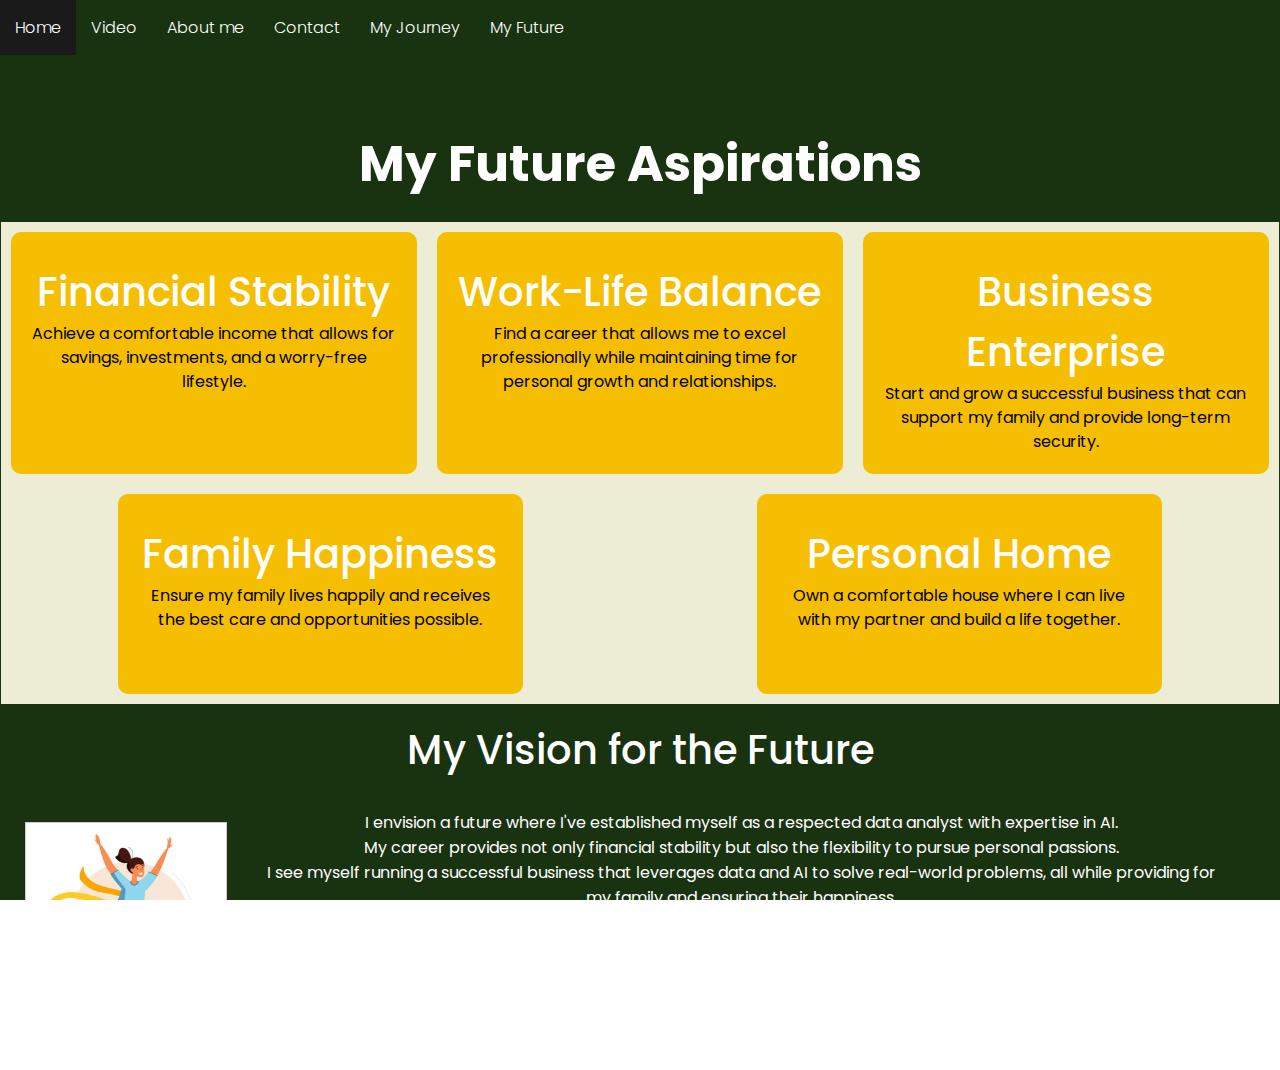
<file: myfuture.html>
<!DOCTYPE html>
<html lang="en">
<head>
    <meta charset="UTF-8">
    <meta name="viewport" content="width=device-width, initial-scale=1.0">
    <title>My CSTU Story</title>
    <link rel="stylesheet" href="mystyle.css">
</head>
    <body>
        <nav class="navbar" id="Home">
            <ul>
                <li class="listnav"><a href="index.html#home">Home</a></li>
                <li class="listnav"><a href="index.html#Video">Video</a></li>
                <li class="listnav"><a href="index.html#About me">About me</a></li>
                <li class="listnav"><a href="index.html#Contact">Contact</a></li>
                <li class="listnav"><a href="myjourney.html">My Journey</a></li>
                <li class="listnav"><a href="myfuture.html">My Future</a></li>
            </ul>
        </nav>
        <section id="future" class="section">
            <h2>My Future Aspirations</h2>
            <div class="content-container">
                <div class="goals-container">
                    <div class="goal-item">
                        <div class="goal-icon"></div>
                        <h3>Financial Stability</h3>
                        <p>Achieve a comfortable income that allows for savings, investments, and a worry-free lifestyle.</p>
                    </div>
                    <div class="goal-item">
                        <div class="goal-icon"></div>
                        <h3>Work-Life Balance</h3>
                        <p>Find a career that allows me to excel professionally while maintaining time for personal growth and relationships.</p>
                    </div>
                    <div class="goal-item">
                        <div class="goal-icon"></div>
                        <h3>Business Enterprise</h3>
                        <p>Start and grow a successful business that can support my family and provide long-term security.</p>
                    </div>
                    <div class="goal-item">
                        <div class="goal-icon"></div>
                        <h3>Family Happiness</h3>
                        <p>Ensure my family lives happily and receives the best care and opportunities possible.</p>
                    </div>
                    <div class="goal-item">
                        <div class="goal-icon"></div>
                        <h3>Personal Home</h3>
                        <p>Own a comfortable house where I can live with my partner and build a life together.</p>
                    </div>
                </div>
            </div>
        </section>
    
        <section class="future-para">
            <div class="future-bottom">
                <h3>My Vision for the Future</h3>
                <div class="spacefuture">
                    <div class="futurecontainer">
                        <div class="futureitem">
                          <img src="resources\successful.jpg" alt="Vegetable Image">
                        </div>
                <div class="futuretext">
                <p>
                    I envision a future where I've established myself as a respected data analyst with expertise in AI.<br>
                    My career provides not only financial stability but also the flexibility to pursue personal passions.<br>
                    I see myself running a successful business that leverages data and AI to solve real-world problems,
                     all while providing for <br> my family and ensuring their happiness.<br><br>
                    
                    In this future, I've achieved a harmonious work-life balance, 
                    allowing me to spend quality time with my loved ones <br> and contribute to my community.<br><br>
                    
                    Ultimately, my goal is to create a life filled with purpose, 
                    love, and security not just for myself, but for all those I hold dear.
                </p>
                </div>
                 </div>
                </div>
            </div>
        </section>
    </body>
    
</html>
</file>
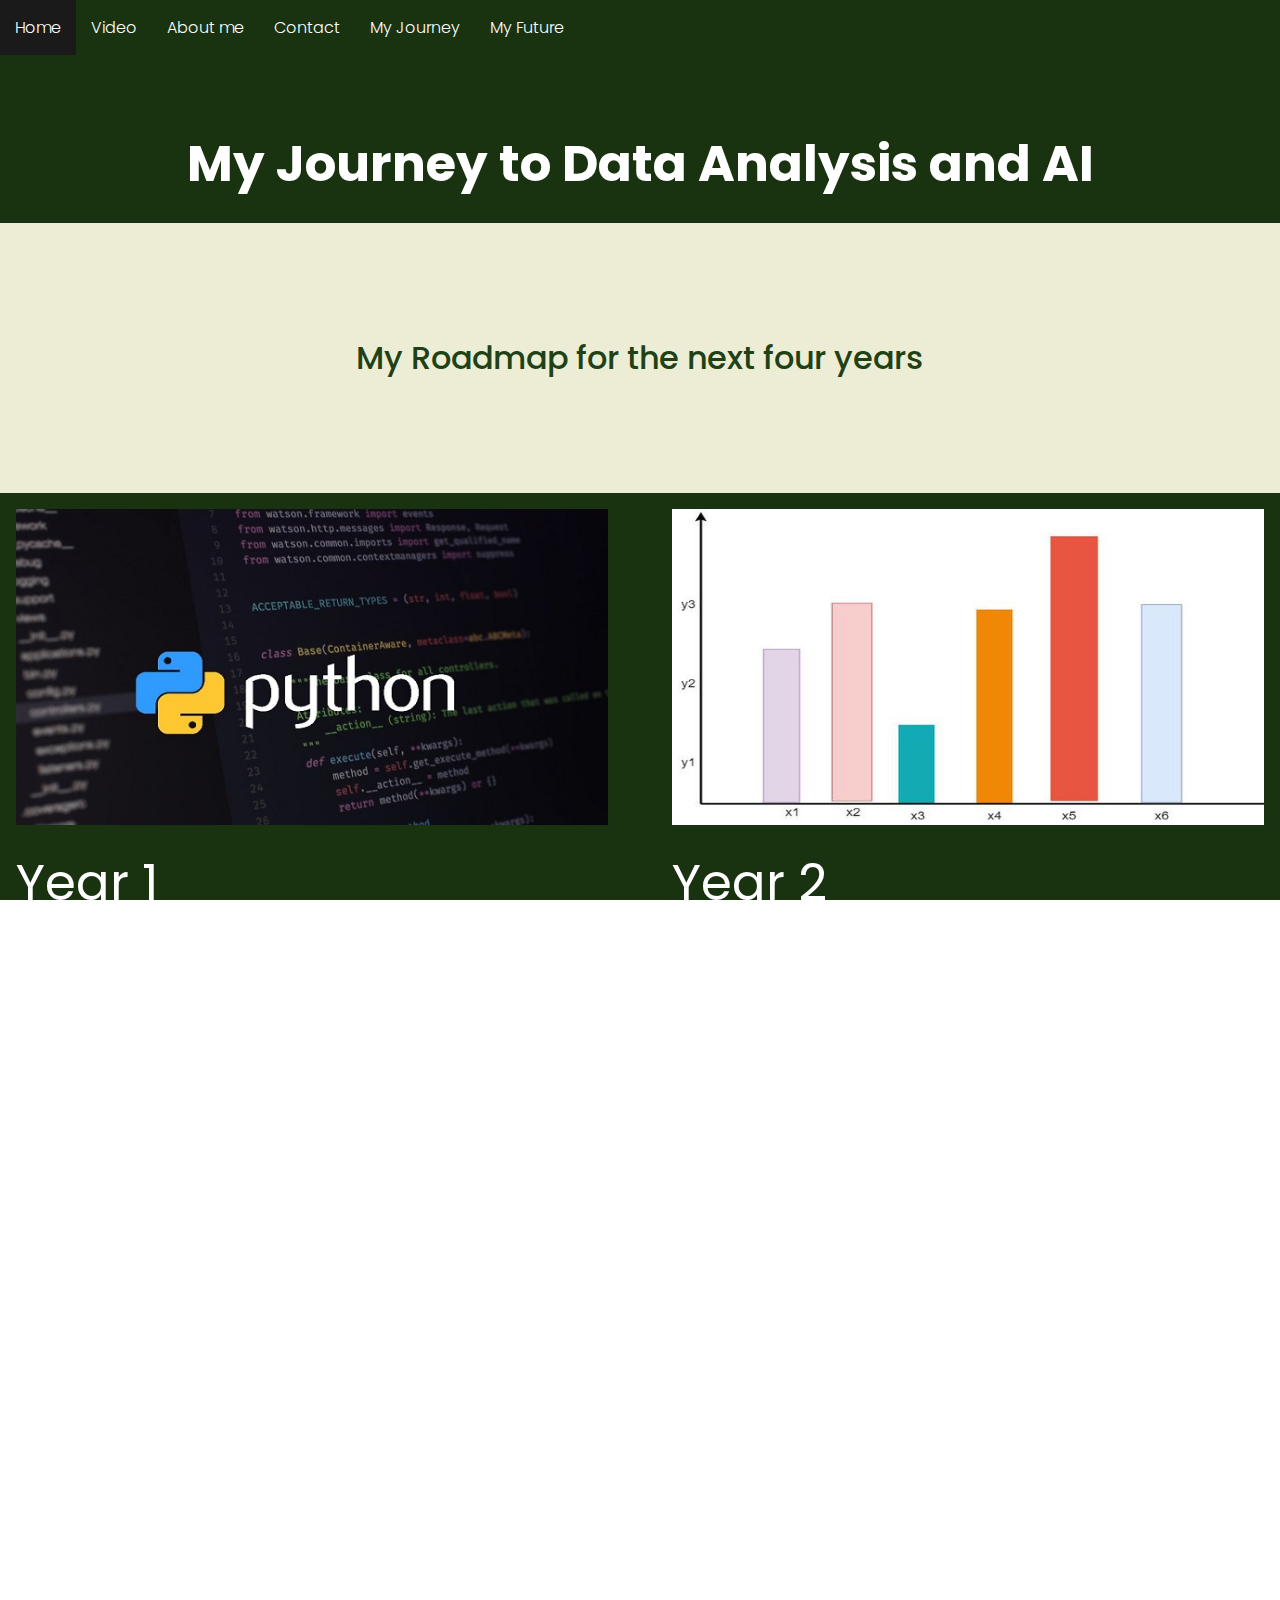
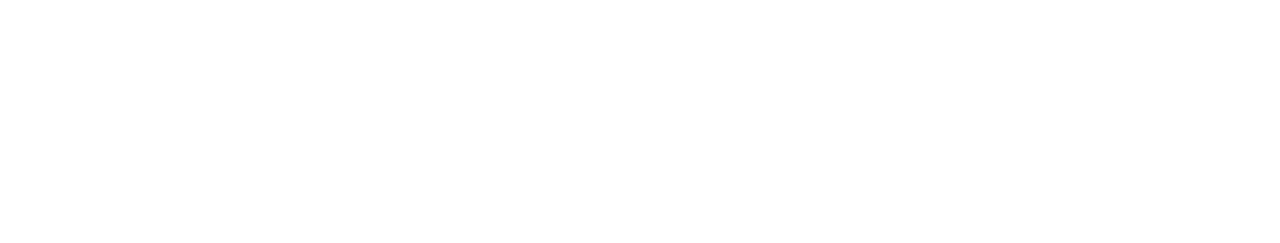
<file: myjourney.html>
<!DOCTYPE html>
<html lang="en">
<head>
    <meta charset="UTF-8">
    <meta name="viewport" content="width=device-width, initial-scale=1.0">
    <title>My CSTU Story</title>
    <link rel="stylesheet" href="mystyle.css">
</head>

    <body>
        <nav class="navbar" id="Home">
            <ul>
                <li class="listnav"><a href="index.html#home">Home</a></li>
                <li class="listnav"><a href="index.html#Video">Video</a></li>
                <li class="listnav"><a href="index.html#About me">About me</a></li>
                <li class="listnav"><a href="index.html#Contact">Contact</a></li>
                <li class="listnav"><a href="myjourney.html" target="_blank">My Journey</a></li>
                <li class="listnav"><a href="myfuture.html">My Future</a></li>
            </ul>
        </nav>
    <div class="header">
        <section id="journey">
            <h2>My Journey to Data Analysis and AI</h2>   
        </section>
    </div>
        <div class="blog-title">
            <h3>My Roadmap for the next four years</h3>
        </div>
        <section class="blog">
            <div class="mainblog-con">
                <div class="blog-con">
                    <div class="blog-item">
                        <img src="resources\year1_python.jpg" alt="python programming">
                            <h4>Year 1</h4>
                                <ul>
                                    <li>Learn Python fundamentals</li>
                                    <li>Study statistics and probability</li>
                                    <li>Introduction to data structures and algorithms</li>
                                    <li>Begin learning SQL</li>
                                </ul>
                    </div>
                            
                    <div class="blog-item">
                        <img src="resources\year2_graph.jpg" alt="Graph">
                            <h4>Year 2</h4>
                                <ul>
                                    <li>Advanced Python for data analysis (NumPy, Pandas)</li>
                                    <li>Data visualization (Matplotlib, Seaborn)</li>
                                    <li>Machine Learning basics</li>
                                    <li>Database management and advanced SQL</li>
                                </ul>
                    </div>
                            
                    <div class="blog-item">
                        <img src="resources\year3_ai.jpg" alt="Network">
                            <h4>Year 3</h4>
                                <ul>
                                    <li>Deep Learning and Neural Networks</li>
                                    <li>Big Data technologies (Hadoop, Spark)</li>
                                    <li>Data warehousing concepts</li>
                                    <li>Start personal projects and build a portfolio</li>
                                </ul>
                    </div>

                    <div class="blog-item">
                        <img src="resources\year4_cloud.jpg" alt="Cloud">
                            <h4>Year 4</h4>
                                <ul>
                                    <li>Advanced AI concepts (NLP, Computer Vision)</li>
                                    <li>Cloud platforms for AI and Big Data (AWS, GCP, Azure)</li>
                                    <li>Internship or co-op experience</li>
                                    <li>Capstone project combining data analysis and AI</li>
                                </ul>
                    </div>
                </div>
            </div>
        </section>
    </body>
</html>
</file>
<file: mystyle.css>
@import url('https://fonts.googleapis.com/css2?family=Poppins:ital,wght@0,100;0,200;0,300;0,400;0,500;0,600;0,700;0,800;0,900;1,100;1,200;1,300;1,400;1,500;1,600;1,700;1,800;1,900&display=swap');

/* Global Styles */
* {
    padding: 0;
    margin: auto;
}
html, body { /* Fix blank space */
    width: 100%;
    height: 100%;
    margin: 0;
    padding: 0;
    overflow-x: hidden;
}

/* Scrollbar Styles */
::-webkit-scrollbar {
    width: 10px;
}
::-webkit-scrollbar-track {
    background: #f1f1f1;
}
::-webkit-scrollbar-thumb {
    background: #999;
}
::-webkit-scrollbar-thumb:hover {
    background: #555;
}

/* Navbar */
.navbar {
    color: #ffffff;
    font-family: "Poppins", sans-serif;
    font-weight: 300;
    position: sticky;
    top: 0;
    width: 100%;
    z-index: 999;
}
.navbar ul {
    list-style-type: none;
    background-color: #193311;
    padding: 0px;
    margin: 0px;
    overflow: hidden;
}
.navbar a {
    color: white;
    text-decoration: none;
    padding: 15px;
    display: block;
    text-align: center;
}
.navbar a:hover {
    background-color: hsl(0, 0%, 10%);
}
.navbar li {
    float: left;
}

/* Backgroundpicture */
header {
    height: 900px;
    display: flex;
    background-image: url(resources/19437.jpg);
    background-size: cover;
    background-position: left;
}

/* Hello my name is pawit */
.myname {
    color: #ffffff;
    font-family: "Poppins", sans-serif;
    font-weight: 500;
    font-size: 80px;
    color: #F6BE00;
    font-weight: bold;
}
.content {
    position: flex;
    width: 900px;
    text-align: right;
    margin-right: 20px;
}
h3 {
    color: #ffffff;
    font-family: "Poppins", sans-serif;
    font-weight: 400;
    font-size: 40px;

}
h4 {
    color: #ffffff;
    font-family: "Poppins", sans-serif;
    font-weight: 400;
    font-size: 50px;
}
/* Finish */

/* Video */
.videocontent {
    padding: 10px;
    text-align: center;
    background-color: #ecedd4;
}
#video {
    text-align: center;
    width: 100%;
    height: 100%;
    border: 2px dotted #000000;
}
.introductiontxt {
    color: #ffffff;
    font-family: "Poppins", sans-serif;
    font-weight: 400;
    font-size: 65px;
    color: #204116;
    font-weight: bold;
    margin: 50px;
}
section {
    margin: 0 auto;
}
.vidzdescript {
    color: #ffffff;
    font-family: "Poppins", sans-serif;
    font-weight: 300;
    font-size: 20px;
    color: #204116;
}
/* Finish*/

/* About me*/
.aboutme {
    text-align: center;
    background-color: #204116;
    border: 1px solid #204116;
}
.aboutmetitle {
    font-family: "Poppins", sans-serif;
    font-weight: 500;
    font-size: 65px;
    color: #F6BE00;
    font-weight: bold;
    text-align: center;
}
.image-grid {
    display: flex;
    justify-content: center;
    align-items: center;
}
.aboutme-img-con {
    width: 50%; /* Adjust as needed */
    height: 40%; /* Adjust as needed */
    border: 5px solid #525252; /* Optional: Add a border for a window-like effect */
    margin: 10px; /* Adjust for spacing between containers */
}
.aboutme-img-con img {
    width: 100%;
    height: 100%;
    object-fit: cover; /* Ensure images fill their containers */
}
.aboutmetxtcon {
    color: #ffffff;
    font-family: "Poppins", sans-serif;
    font-weight: 300;
    width: 100%;
    line-height: 1.5; /* Adjust the line height for better spacing */
}
.mobas {
    color: aqua;
    font-style: italic;
}
details {
    color: aqua;
    font-size: medium;
}
/* Finish*/

/* Contact*/
.contact {
    color: #ffffff;
    font-family: "Poppins", sans-serif;
    font-weight: 300;
    font-size: 20px;
    background-color: #ecedd4;
    color:#204116
}
.listcon {
    margin-left: 100px;
    font-size: 30px;
}
/* Finish*/

/* Other Text Styles */

.para2 {
    font-size: 25px;
    margin-left: 100px;
}

.introtext {
    text-align: center;
}


/* journey html */

/* My Journey to.. */
.header{
    background-color: #193311;
}
#journey {
    padding-top: 0px;
    border: 0.0005px solid #193311; /* Adjust this value as needed */
}
#journey h2{
    color: #ffffff;
    font-family: "Poppins", sans-serif;
    font-weight: 400;
    font-size: 50px;
    color: #ffffff;
    font-weight: bold;
    text-align: center;
    margin-top: 70px;
    margin-bottom: 20px;
}
/* Finish */
   
/* My Roadmap */
.blog-title{
    color: #ffffff;
    font-family: "Poppins", sans-serif;
    font-weight: 500;
    margin: 0;
    text-align: center;
    background-color: #ecedd4;
    height: 150px; /* Adjust the height as needed */
    padding: 60px; /* Add padding to create space around the title */
    display: flex;
}
/* Finish */

/* Year 1-4*/
.mainblog-con{
    background-color: #193311;
}
.blog-title h3{
    color: #ffffff;
    font-family: "Poppins", sans-serif;
    font-weight: 500;
    font-size: 2rem;
    color: #204116;
}
.blog-con{
    display: grid;
    grid-template-columns: 1fr 1fr ;
    column-gap: 2rem;
}
.blog-item {
    margin: 1rem ; 
}
.blog-item img{
    width: 100%;
    height: 50%;
}
.blog-item ul {
    color: #ffffff;
    font-family: "Poppins", sans-serif;
    font-weight: 400;
    color: #ffffff;
    margin: 20px;
}
.blog-item h4 {
    color: #ffffff;
    font-family: "Poppins", sans-serif;
    font-weight: 400;
    color: #ffffff;
    margin-top: 1rem;
}
/* Finish */



/* Future html */
.section {
    background-color: #193311;
    border: 0.0005px solid #193311 ;
}
/* My Future Aspirations */
#future h2 {
    color: #ffffff;
    font-family: "Poppins", sans-serif;
    font-weight: 400;
    font-size: 50px;
    color: #ffffff;
    font-weight: bold;
    text-align: center;
    margin-top: 70px;
    margin-bottom: 20px;
}
/* Finish */

/* Goals Styles */
.goals-container {
    display: flex;
    flex-wrap: wrap;
    justify-content: space-around;
    background-color: #ecedd4;
}
.goal-item {
    flex-basis: calc(33.333% - 20px);
    margin: 10px;
    padding: 20px;
    background-color: #F6BE00;
    border-radius: 10px;
    text-align: center;
    min-height: 200px; /* Ensures a minimum height but allows growth */
    width: 100%; /* Allows full-width in smaller screens */
    box-sizing: border-box; /* Includes padding in width/height */
}
.goal-item p {
    font-family: "Poppins", sans-serif;
    font-weight: 400;
    font-style: normal;
    font-size: 1em;
    line-height: 1.5;
    word-wrap: break-word; /* Ensures text wraps properly */
}
.goal-item h3 {
    font-family: "Poppins", sans-serif;
    font-weight: 500;
    font-style: normal;  
}
.goal-icon {
    font-size: 4px;
    margin-bottom: 10px;
}
/* Finish*/

/* My Vision for the future */
.future-para {
    background-color: #193311;
    border: 5px solid #193311;
}
.future-bottom{
    text-align: center;
    margin: 10px;
}
.future-bottom h3{
    color: #ffffff;
    font-family: "Poppins", sans-serif;
    font-weight: 500;
    font-style: normal;
  
}
.future-bottom p{
    color: #ffffff;
    font-family: "Poppins", sans-serif;
    font-weight: 400;
    font-style: normal;
}
.spacefuture{
    margin: 10px;
}
.futurecontainer {
    display: flex;
    align-items: center;
    justify-content: space-between;
}
.futureitem {
    width: 200px; /* Adjust the width as needed */
    height: 200px;
    border: 1px solid #ccc;
    display: flex;
    justify-content: center;
    align-items: center;
  }
.futureitem img {
    max-width: 100%;
    max-height: 100%;
  } 
.futuretext {
    flex: 1;
    padding: 20px;
  }
/* Finish*/
</file>
